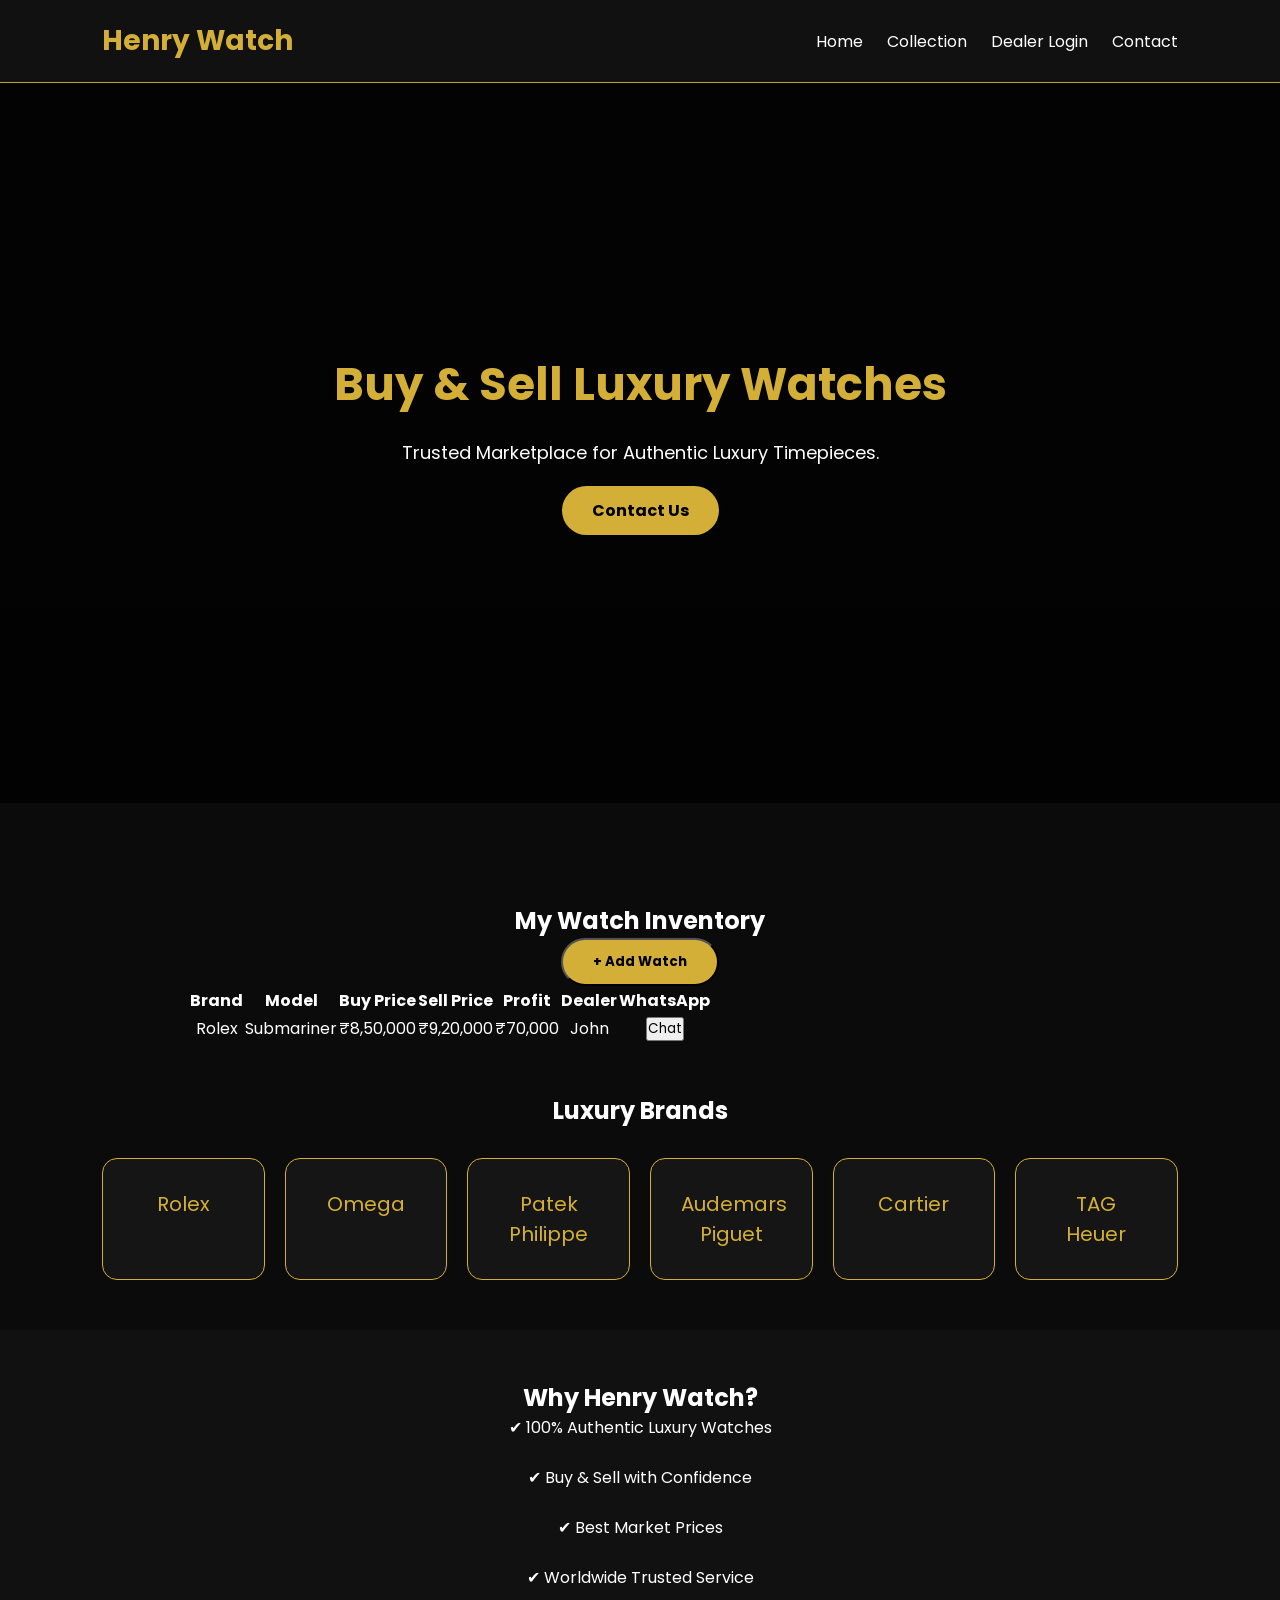
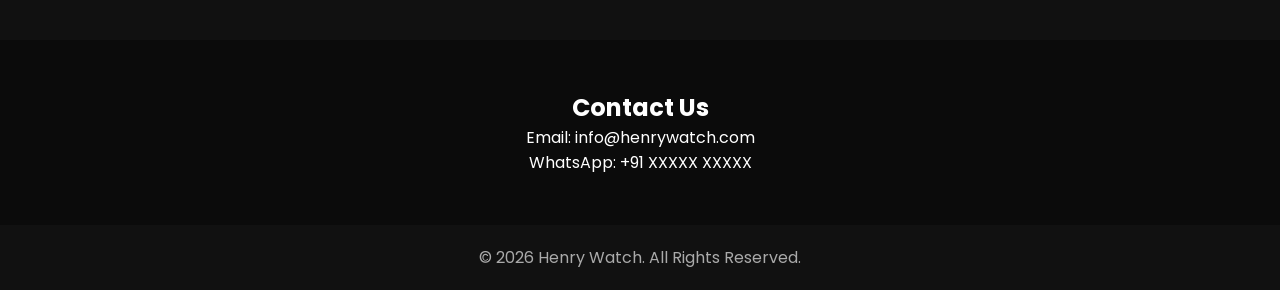
<file: index.html>
<!DOCTYPE html>
<html lang="en">
<head>
<meta charset="UTF-8">
<meta name="viewport" content="width=device-width, initial-scale=1.0">
<title>Henry Watch | Buy & Sell Luxury Watches</title>

<link rel="stylesheet" href="style.css">

<link href="https://fonts.googleapis.com/css2?family=Poppins:wght@300;400;600;700&display=swap" rel="stylesheet">

</head>

<body>

<header>

<h1>Henry Watch</h1>

<nav>

<a href="#">Home</a>

<a href="#">Collection</a>

<a href="login.html">Dealer Login</a>
  
<a href="#">Contact</a>

</nav>

</header>

<section class="hero">

<h2>Buy & Sell Luxury Watches</h2>

<p>Trusted Marketplace for Authentic Luxury Timepieces.</p>

<a href="#contact" class="btn">Contact Us</a>

</section>

<section class="brands">

<section class="dashboard">

<h2>My Watch Inventory</h2>

<button class="btn">+ Add Watch</button>

<table>
<thead>
<tr>
<th>Brand</th>
<th>Model</th>
<th>Buy Price</th>
<th>Sell Price</th>
<th>Profit</th>
<th>Dealer</th>
<th>WhatsApp</th>
</tr>
</thead>

<tbody id="watchList">
<tr>
<td>Rolex</td>
<td>Submariner</td>
<td>₹8,50,000</td>
<td>₹9,20,000</td>
<td>₹70,000</td>
<td>John</td>
<td><button>Chat</button></td>
</tr>
</tbody>

</table>

</section>
  
<h2>Luxury Brands</h2>

<div class="grid">

<div class="card">Rolex</div>

<div class="card">Omega</div>

<div class="card">Patek Philippe</div>

<div class="card">Audemars Piguet</div>

<div class="card">Cartier</div>

<div class="card">TAG Heuer</div>

</div>

</section>

<section class="about">

<h2>Why Henry Watch?</h2>

<p>

✔ 100% Authentic Luxury Watches

<br><br>

✔ Buy & Sell with Confidence

<br><br>

✔ Best Market Prices

<br><br>

✔ Worldwide Trusted Service

</p>

</section>

<section id="contact">

<h2>Contact Us</h2>

<p>Email: info@henrywatch.com</p>

<p>WhatsApp: +91 XXXXX XXXXX</p>

</section>

<footer>

<p>© 2026 Henry Watch. All Rights Reserved.</p>

</footer>

<script src="script.js"></script>

</body>

</html>
</file>
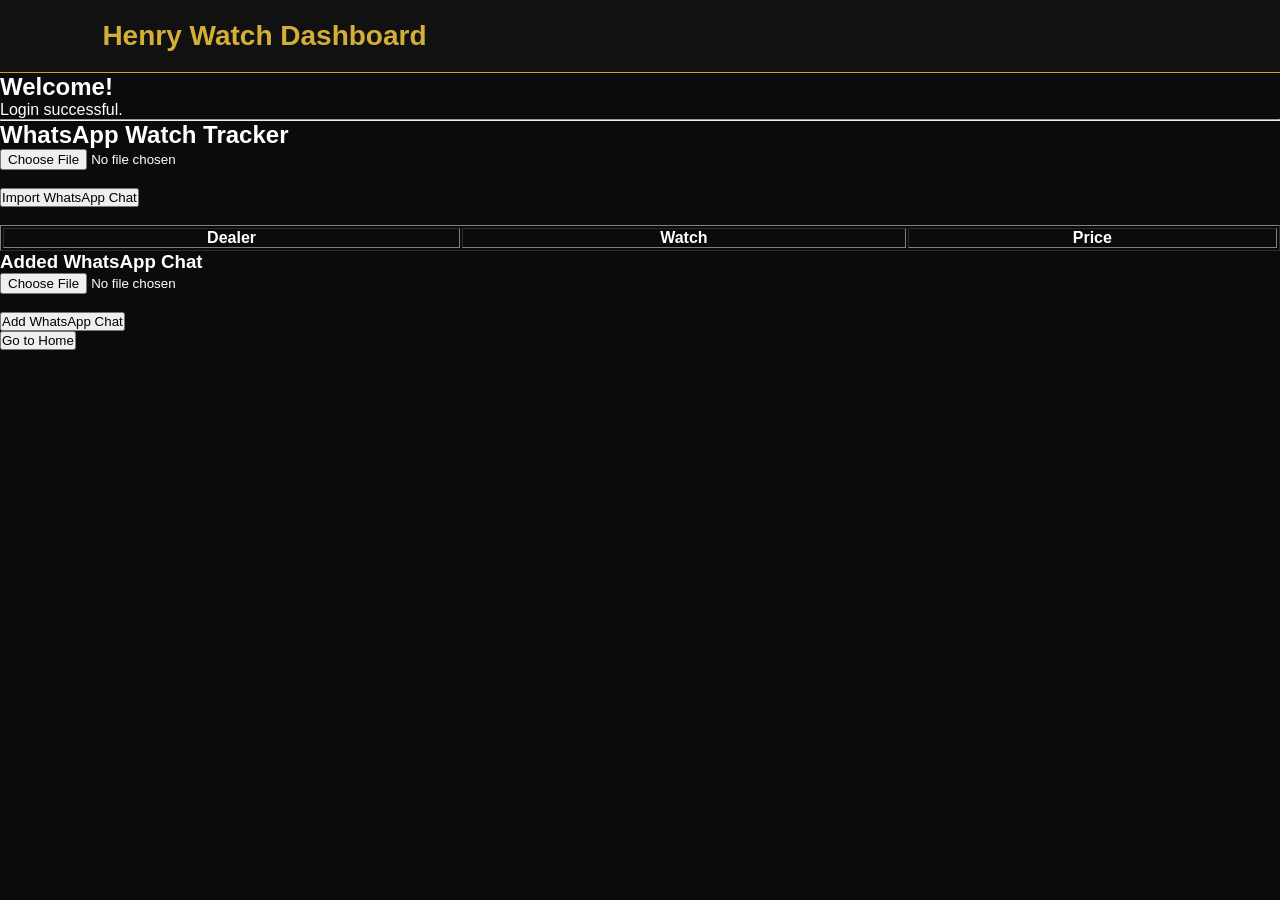
<file: dashboard.html>
<!DOCTYPE html>
<html lang="en">
<head>
<meta charset="UTF-8">
<meta name="viewport" content="width=device-width, initial-scale=1.0">
<title>Henry Watch Dashboard</title>
<link rel="stylesheet" href="style.css">
</head>
<body>

<header>
<h1>Henry Watch Dashboard</h1>
</header>

<div class="container">
<h2>Welcome!</h2>
<p>Login successful.</p>
<hr>

<h2>WhatsApp Watch Tracker</h2>

<input type="file" id="chatFile" accept=".txt">

<br><br>

<button onclick="loadChat()">Import WhatsApp Chat</button>

<br><br>

<table border="1" width="100%">
<thead>
<tr>
<th>Dealer</th>
<th>Watch</th>
<th>Price</th>
</tr>
</thead>
<tbody id="watchTable">
</tbody>
</table>

<script src="script.js"></script>

<h3>Added WhatsApp Chat</h3>

<input type="file" id="chatFile" accept=".zip,.txt">

<br><br>

<button id="dealerChatBtn">
    Add WhatsApp Chat
</button>

<p id="status"></p>
<a href="index.html">
<button>Go to Home</button>
</a>
</div>
<script>
document.getElementById("dealerChatBtn").onclick = function () {
    const file = document.getElementById("chatFile").files[0];

    if (!file) {
        alert("Please select a WhatsApp chat file.");
        return;
    }

    document.getElementById("status").innerHTML =
        "✅ " + file.name + " selected successfully.";
};
</script>
</body>
</html>
</file>
<file: style.css>
*{
    margin:0;
    padding:0;
    box-sizing:border-box;
    font-family:'Poppins', sans-serif;
}

body{
    background:#0b0b0b;
    color:white;
}

header{
    display:flex;
    justify-content:space-between;
    align-items:center;
    padding:20px 8%;
    background:#111;
    border-bottom:1px solid #c9a227;
}

header h1{
    color:#d4af37;
    font-size:28px;
}

nav a{
    color:white;
    text-decoration:none;
    margin-left:20px;
}

nav a:hover{
    color:#d4af37;
}

.hero{
    min-height:80vh;
    display:flex;
    flex-direction:column;
    justify-content:center;
    align-items:center;
    text-align:center;
    padding:20px;
    background:
    linear-gradient(rgba(0,0,0,.7),rgba(0,0,0,.8)),
    url("https://images.unsplash.com/photo-1523170335258-f5ed11844a49");
    background-size:cover;
    background-position:center;
}

.hero h2{
    font-size:45px;
    color:#d4af37;
}

.hero p{
    margin:20px 0;
    font-size:18px;
}

.btn{
    background:#d4af37;
    color:black;
    padding:12px 30px;
    border-radius:30px;
    text-decoration:none;
    font-weight:bold;
}

section{
    padding:50px 8%;
    text-align:center;
}

.grid{
    display:grid;
    grid-template-columns:repeat(auto-fit,minmax(150px,1fr));
    gap:20px;
    margin-top:30px;
}

.card{
    padding:30px;
    background:#151515;
    border:1px solid #d4af37;
    border-radius:15px;
    font-size:20px;
    color:#d4af37;
}

.about{
    background:#111;
}

#contact{
    background:#0b0b0b;
}

footer{
    text-align:center;
    padding:20px;
    background:#111;
    color:#aaa;
}

@media(max-width:600px){

header{
    flex-direction:column;
}

nav{
    margin-top:15px;
}

.hero h2{
    font-size:32px;
}

}
</file>
